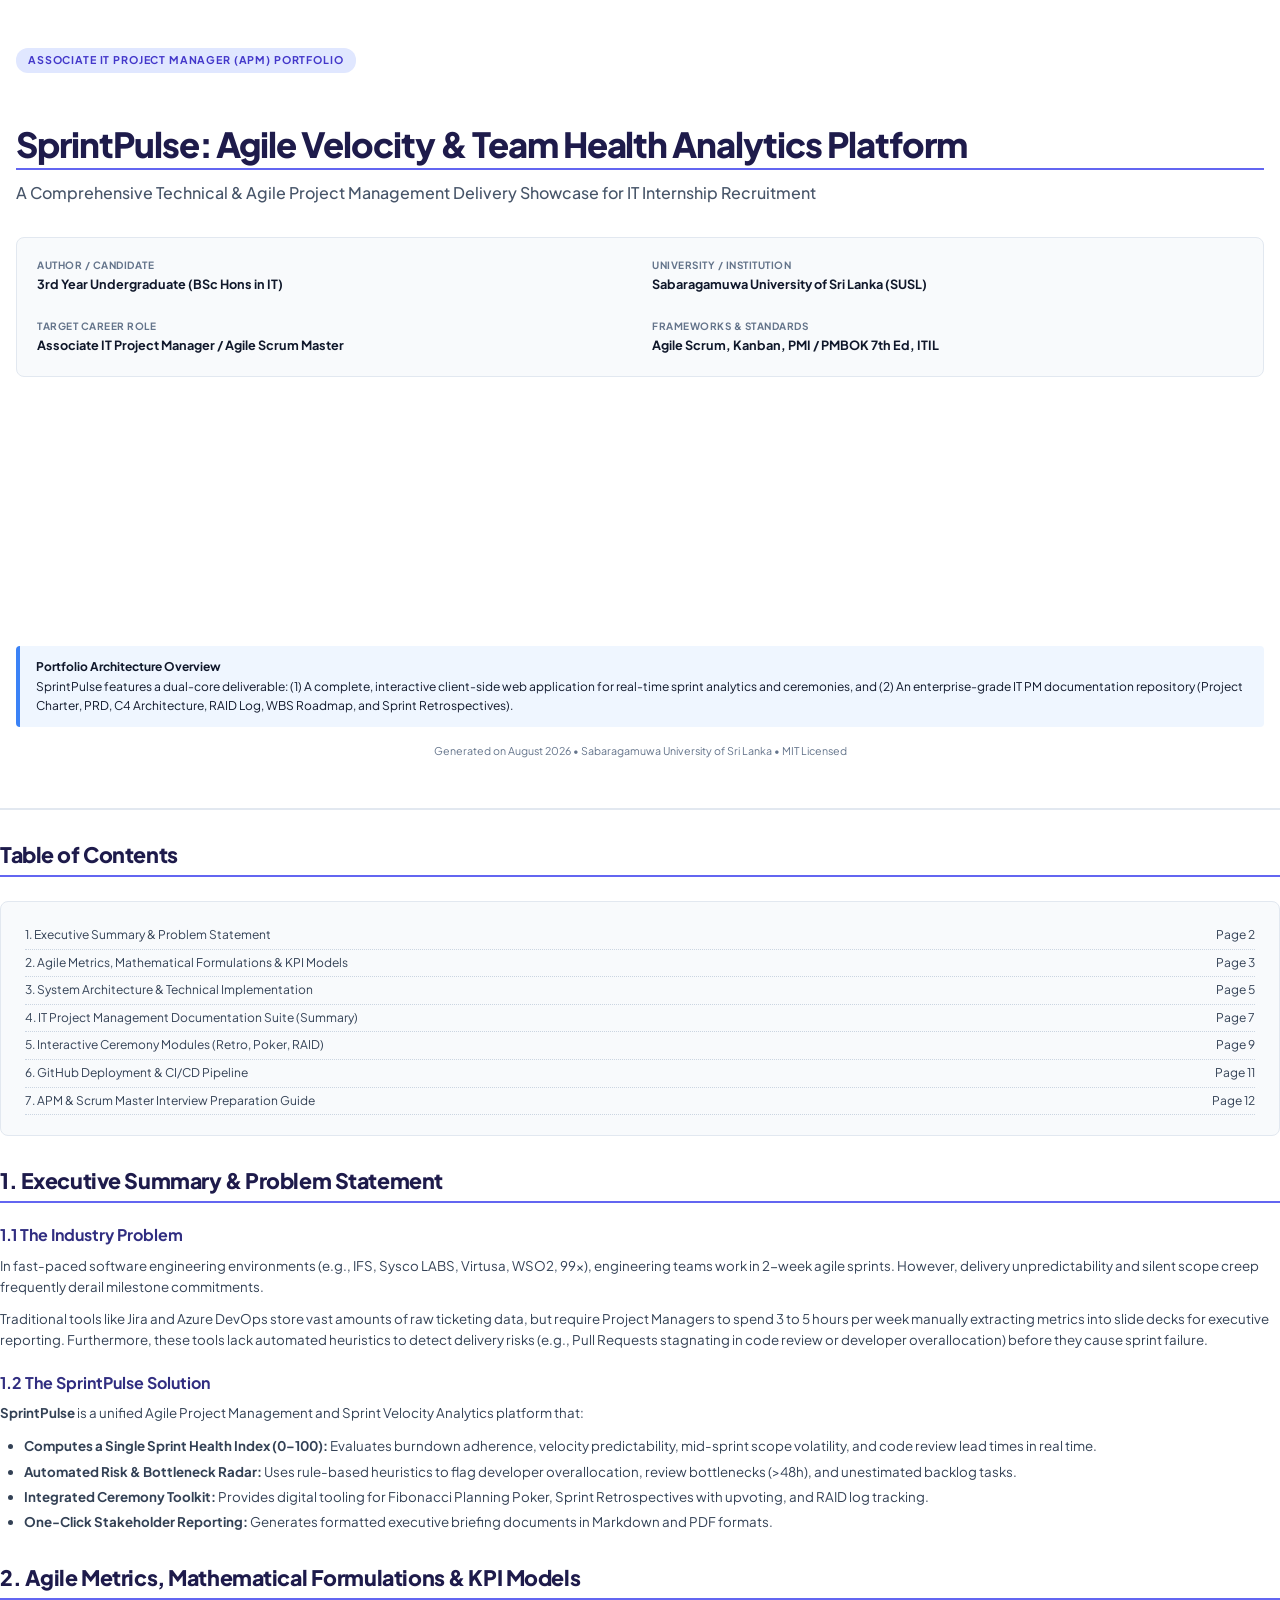
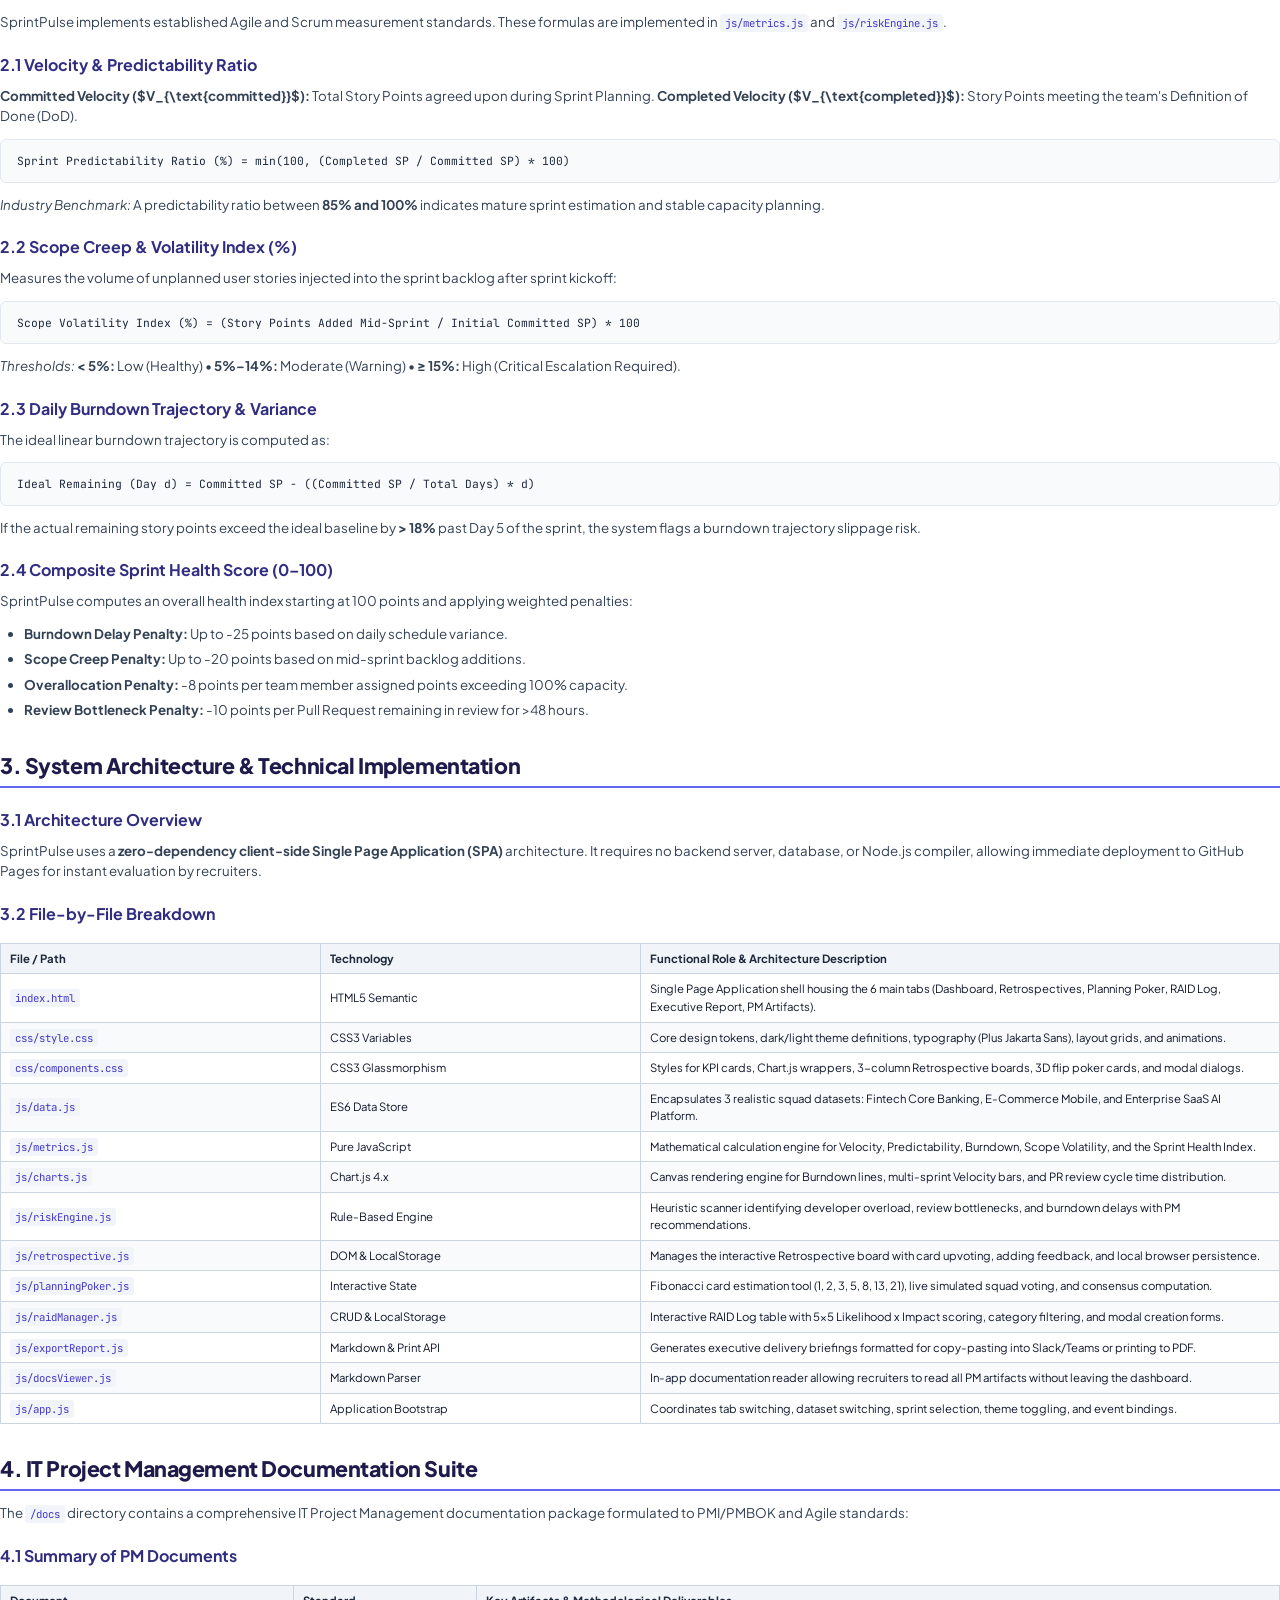
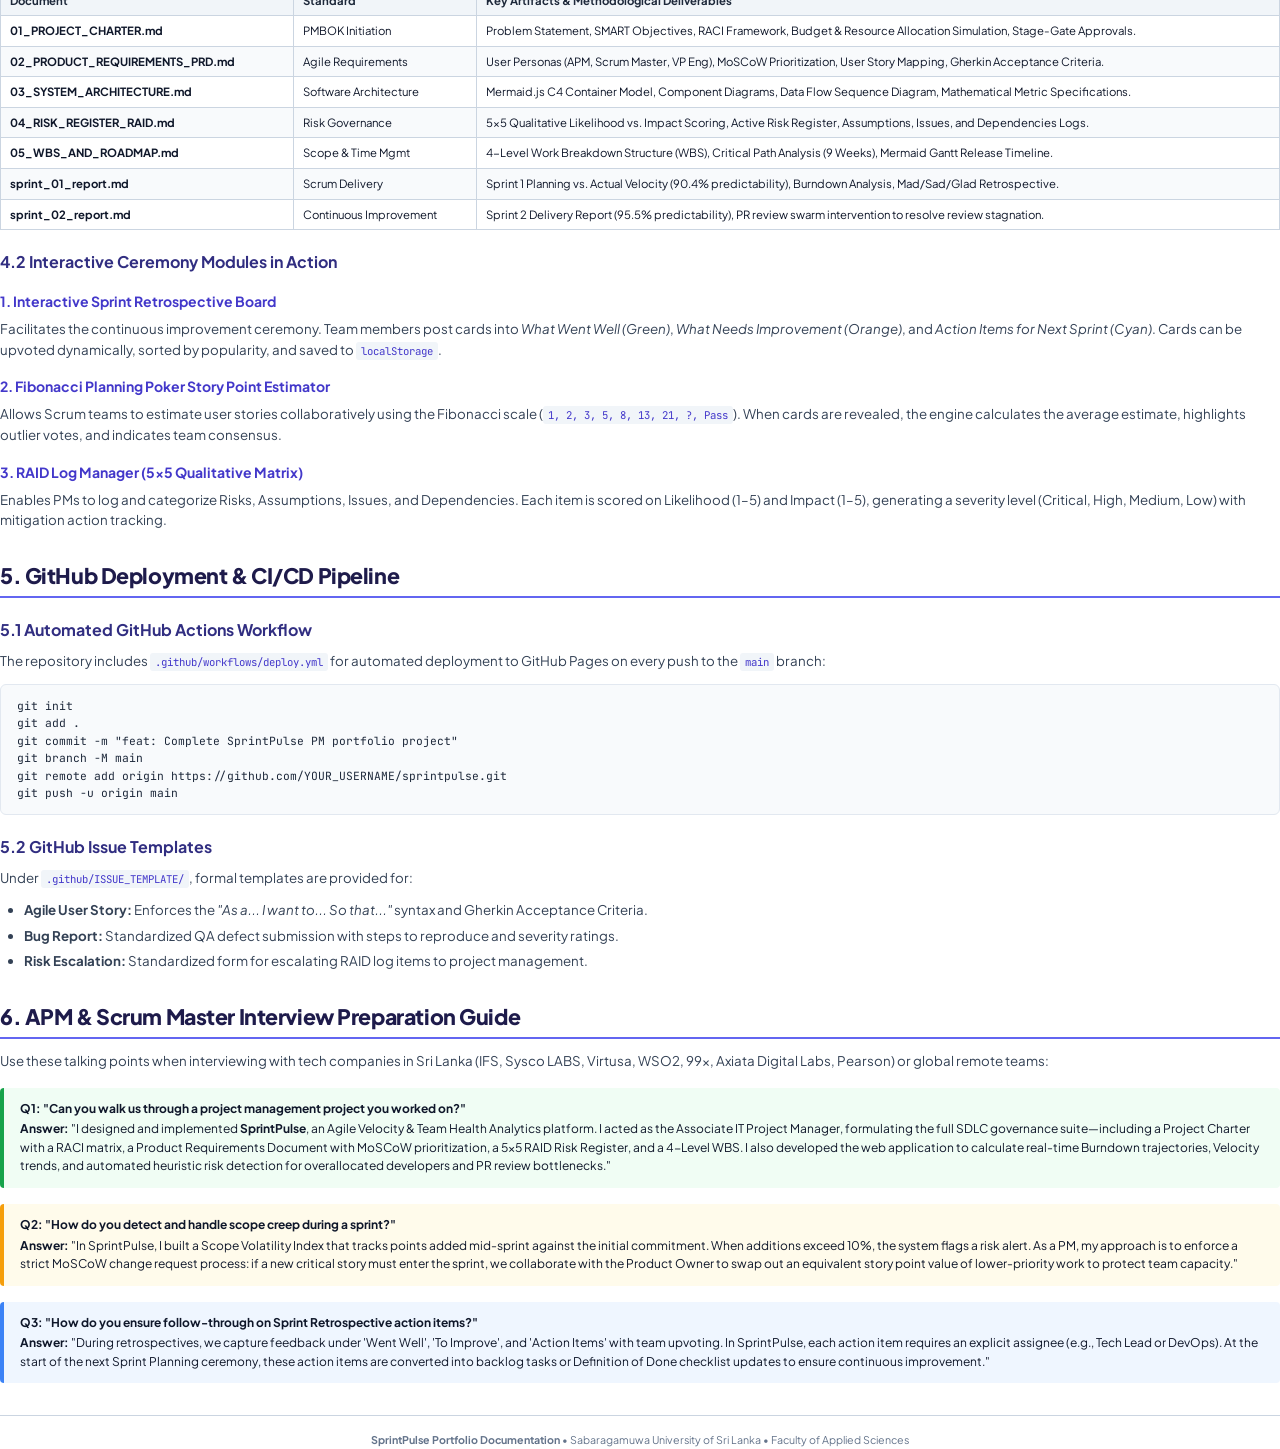
<file: SprintPulse_Project_Report.html>
<!DOCTYPE html>
<html lang="en">
<head>
  <meta charset="UTF-8">
  <title>SprintPulse - Complete IT Project Management & Technical Portfolio Report</title>
  <style>
    @import url('https://fonts.googleapis.com/css2?family=Plus+Jakarta+Sans:wght@300;400;500;600;700;800&family=JetBrains+Mono:wght@400;600&display=swap');

    @page {
      size: A4;
      margin: 18mm 16mm 18mm 16mm;
      @bottom-right {
        content: counter(page);
        font-family: 'Plus Jakarta Sans', sans-serif;
        font-size: 8pt;
        color: #64748b;
      }
    }

    * {
      box-sizing: border-box;
      margin: 0;
      padding: 0;
    }

    body {
      font-family: 'Plus Jakarta Sans', -apple-system, BlinkMacSystemFont, 'Segoe UI', Roboto, sans-serif;
      color: #0f172a;
      line-height: 1.55;
      font-size: 10pt;
      background: #ffffff;
    }

    .page-break {
      page-break-before: always;
    }

    /* Cover Page */
    .cover-page {
      min-height: 90vh;
      display: flex;
      flex-direction: column;
      justify-content: space-between;
      padding: 3rem 1rem;
      border-bottom: 2px solid #e2e8f0;
      page-break-after: always;
    }

    .cover-badge {
      display: inline-block;
      background: #e0e7ff;
      color: #4338ca;
      font-weight: 700;
      font-size: 8pt;
      padding: 4px 12px;
      border-radius: 12px;
      text-transform: uppercase;
      letter-spacing: 0.08em;
      margin-bottom: 1.5rem;
    }

    .cover-title {
      font-size: 26pt;
      font-weight: 800;
      line-height: 1.15;
      color: #1e1b4b;
      margin-bottom: 0.75rem;
      letter-spacing: -0.03em;
    }

    .cover-subtitle {
      font-size: 12pt;
      color: #475569;
      font-weight: 500;
      line-height: 1.4;
      margin-bottom: 2rem;
    }

    .cover-meta-grid {
      display: grid;
      grid-template-columns: 1fr 1fr;
      gap: 1.5rem;
      background: #f8fafc;
      border: 1px solid #e2e8f0;
      border-radius: 8px;
      padding: 1.25rem;
      margin: 2rem 0;
    }

    .meta-item {
      display: flex;
      flex-direction: column;
      gap: 2px;
    }

    .meta-label {
      font-size: 7.5pt;
      color: #64748b;
      text-transform: uppercase;
      font-weight: 700;
      letter-spacing: 0.05em;
    }

    .meta-val {
      font-size: 9.5pt;
      font-weight: 700;
      color: #0f172a;
    }

    /* Headings */
    h1 {
      font-size: 16pt;
      font-weight: 800;
      color: #1e1b4b;
      margin: 1.75rem 0 0.75rem 0;
      border-bottom: 2px solid #6366f1;
      padding-bottom: 4px;
      letter-spacing: -0.02em;
    }

    h2 {
      font-size: 12pt;
      font-weight: 700;
      color: #312e81;
      margin: 1.25rem 0 0.5rem 0;
    }

    h3 {
      font-size: 10.5pt;
      font-weight: 700;
      color: #4338ca;
      margin: 1rem 0 0.4rem 0;
    }

    p {
      margin-bottom: 0.75rem;
      color: #334155;
    }

    ul, ol {
      margin-left: 1.5rem;
      margin-bottom: 0.75rem;
      color: #334155;
    }

    li {
      margin-bottom: 0.3rem;
    }

    /* Tables */
    table {
      width: 100%;
      border-collapse: collapse;
      margin: 1rem 0;
      font-size: 8.5pt;
    }

    th, td {
      border: 1px solid #cbd5e1;
      padding: 6px 9px;
      text-align: left;
    }

    th {
      background-color: #f1f5f9;
      color: #1e293b;
      font-weight: 700;
    }

    tr:nth-child(even) td {
      background-color: #f8fafc;
    }

    /* Callout Boxes */
    .callout {
      background: #f0fdf4;
      border-left: 4px solid #16a34a;
      padding: 0.75rem 1rem;
      border-radius: 4px;
      margin: 1rem 0;
      font-size: 9pt;
    }

    .callout.info {
      background: #eff6ff;
      border-left-color: #3b82f6;
    }

    .callout.warning {
      background: #fffbeb;
      border-left-color: #f59e0b;
    }

    .callout-title {
      font-weight: 700;
      color: #0f172a;
      margin-bottom: 2px;
    }

    /* Code & Formulas */
    code {
      font-family: 'JetBrains Mono', monospace;
      background: #f1f5f9;
      padding: 2px 5px;
      border-radius: 3px;
      font-size: 8pt;
      color: #4338ca;
    }

    .formula-box {
      background: #f8fafc;
      border: 1px solid #e2e8f0;
      border-radius: 6px;
      padding: 0.75rem 1rem;
      margin: 0.75rem 0;
      font-family: 'JetBrains Mono', monospace;
      font-size: 8.5pt;
      color: #1e293b;
    }

    .toc {
      background: #f8fafc;
      border: 1px solid #e2e8f0;
      border-radius: 8px;
      padding: 1.25rem 1.5rem;
      margin: 1.5rem 0;
    }

    .toc-item {
      display: flex;
      justify-content: space-between;
      padding: 4px 0;
      border-bottom: 1px dotted #cbd5e1;
      font-size: 9pt;
      color: #334155;
    }
  </style>
</head>
<body>

  <!-- ===================================================================
       COVER PAGE
       =================================================================== -->
  <div class="cover-page">
    <div>
      <span class="cover-badge">Associate IT Project Manager (APM) Portfolio</span>
      <h1 class="cover-title">SprintPulse: Agile Velocity &amp; Team Health Analytics Platform</h1>
      <div class="cover-subtitle">
        A Comprehensive Technical &amp; Agile Project Management Delivery Showcase for IT Internship Recruitment
      </div>

      <div class="cover-meta-grid">
        <div class="meta-item">
          <span class="meta-label">Author / Candidate</span>
          <span class="meta-val">3rd Year Undergraduate (BSc Hons in IT)</span>
        </div>
        <div class="meta-item">
          <span class="meta-label">University / Institution</span>
          <span class="meta-val">Sabaragamuwa University of Sri Lanka (SUSL)</span>
        </div>
        <div class="meta-item">
          <span class="meta-label">Target Career Role</span>
          <span class="meta-val">Associate IT Project Manager / Agile Scrum Master</span>
        </div>
        <div class="meta-item">
          <span class="meta-label">Frameworks &amp; Standards</span>
          <span class="meta-val">Agile Scrum, Kanban, PMI / PMBOK 7th Ed, ITIL</span>
        </div>
      </div>
    </div>

    <div>
      <div class="callout info">
        <div class="callout-title">Portfolio Architecture Overview</div>
        SprintPulse features a dual-core deliverable: (1) A complete, interactive client-side web application for real-time sprint analytics and ceremonies, and (2) An enterprise-grade IT PM documentation repository (Project Charter, PRD, C4 Architecture, RAID Log, WBS Roadmap, and Sprint Retrospectives).
      </div>
      <div style="font-size: 8pt; color: #64748b; margin-top: 1rem; text-align: center;">
        Generated on August 2026 &bull; Sabaragamuwa University of Sri Lanka &bull; MIT Licensed
      </div>
    </div>
  </div>

  <!-- ===================================================================
       TABLE OF CONTENTS
       =================================================================== -->
  <h1>Table of Contents</h1>
  <div class="toc">
    <div class="toc-item"><span>1. Executive Summary &amp; Problem Statement</span><span>Page 2</span></div>
    <div class="toc-item"><span>2. Agile Metrics, Mathematical Formulations &amp; KPI Models</span><span>Page 3</span></div>
    <div class="toc-item"><span>3. System Architecture &amp; Technical Implementation</span><span>Page 5</span></div>
    <div class="toc-item"><span>4. IT Project Management Documentation Suite (Summary)</span><span>Page 7</span></div>
    <div class="toc-item"><span>5. Interactive Ceremony Modules (Retro, Poker, RAID)</span><span>Page 9</span></div>
    <div class="toc-item"><span>6. GitHub Deployment &amp; CI/CD Pipeline</span><span>Page 11</span></div>
    <div class="toc-item"><span>7. APM &amp; Scrum Master Interview Preparation Guide</span><span>Page 12</span></div>
  </div>

  <!-- ===================================================================
       SECTION 1: EXECUTIVE SUMMARY
       =================================================================== -->
  <h1>1. Executive Summary &amp; Problem Statement</h1>
  
  <h2>1.1 The Industry Problem</h2>
  <p>
    In fast-paced software engineering environments (e.g., IFS, Sysco LABS, Virtusa, WSO2, 99x), engineering teams work in 2-week agile sprints. However, delivery unpredictability and silent scope creep frequently derail milestone commitments.
  </p>
  <p>
    Traditional tools like Jira and Azure DevOps store vast amounts of raw ticketing data, but require Project Managers to spend 3 to 5 hours per week manually extracting metrics into slide decks for executive reporting. Furthermore, these tools lack automated heuristics to detect delivery risks (e.g., Pull Requests stagnating in code review or developer overallocation) before they cause sprint failure.
  </p>

  <h2>1.2 The SprintPulse Solution</h2>
  <p>
    <strong>SprintPulse</strong> is a unified Agile Project Management and Sprint Velocity Analytics platform that:
  </p>
  <ul>
    <li><strong>Computes a Single Sprint Health Index (0–100):</strong> Evaluates burndown adherence, velocity predictability, mid-sprint scope volatility, and code review lead times in real time.</li>
    <li><strong>Automated Risk &amp; Bottleneck Radar:</strong> Uses rule-based heuristics to flag developer overallocation, review bottlenecks (&gt;48h), and unestimated backlog tasks.</li>
    <li><strong>Integrated Ceremony Toolkit:</strong> Provides digital tooling for Fibonacci Planning Poker, Sprint Retrospectives with upvoting, and RAID log tracking.</li>
    <li><strong>One-Click Stakeholder Reporting:</strong> Generates formatted executive briefing documents in Markdown and PDF formats.</li>
  </ul>

  <!-- ===================================================================
       SECTION 2: METRICS & MATHEMATICAL FORMULATIONS
       =================================================================== -->
  <div class="page-break"></div>
  <h1>2. Agile Metrics, Mathematical Formulations &amp; KPI Models</h1>
  <p>
    SprintPulse implements established Agile and Scrum measurement standards. These formulas are implemented in <code>js/metrics.js</code> and <code>js/riskEngine.js</code>.
  </p>

  <h2>2.1 Velocity &amp; Predictability Ratio</h2>
  <p>
    <strong>Committed Velocity ($V_{\text{committed}}$):</strong> Total Story Points agreed upon during Sprint Planning.  
    <strong>Completed Velocity ($V_{\text{completed}}$):</strong> Story Points meeting the team's Definition of Done (DoD).
  </p>
  <div class="formula-box">
    Sprint Predictability Ratio (%) = min(100, (Completed SP / Committed SP) * 100)
  </div>
  <p>
    <em>Industry Benchmark:</em> A predictability ratio between <strong>85% and 100%</strong> indicates mature sprint estimation and stable capacity planning.
  </p>

  <h2>2.2 Scope Creep &amp; Volatility Index (%)</h2>
  <p>
    Measures the volume of unplanned user stories injected into the sprint backlog after sprint kickoff:
  </p>
  <div class="formula-box">
    Scope Volatility Index (%) = (Story Points Added Mid-Sprint / Initial Committed SP) * 100
  </div>
  <p>
    <em>Thresholds:</em> 
    <strong>&lt; 5%:</strong> Low (Healthy) &bull; 
    <strong>5%–14%:</strong> Moderate (Warning) &bull; 
    <strong>&ge; 15%:</strong> High (Critical Escalation Required).
  </p>

  <h2>2.3 Daily Burndown Trajectory &amp; Variance</h2>
  <p>
    The ideal linear burndown trajectory is computed as:
  </p>
  <div class="formula-box">
    Ideal Remaining (Day d) = Committed SP - ((Committed SP / Total Days) * d)
  </div>
  <p>
    If the actual remaining story points exceed the ideal baseline by <strong>&gt; 18%</strong> past Day 5 of the sprint, the system flags a burndown trajectory slippage risk.
  </p>

  <h2>2.4 Composite Sprint Health Score (0–100)</h2>
  <p>
    SprintPulse computes an overall health index starting at 100 points and applying weighted penalties:
  </p>
  <ul>
    <li><strong>Burndown Delay Penalty:</strong> Up to -25 points based on daily schedule variance.</li>
    <li><strong>Scope Creep Penalty:</strong> Up to -20 points based on mid-sprint backlog additions.</li>
    <li><strong>Overallocation Penalty:</strong> -8 points per team member assigned points exceeding 100% capacity.</li>
    <li><strong>Review Bottleneck Penalty:</strong> -10 points per Pull Request remaining in review for &gt;48 hours.</li>
  </ul>

  <!-- ===================================================================
       SECTION 3: SYSTEM ARCHITECTURE & CODEBASE DESIGN
       =================================================================== -->
  <div class="page-break"></div>
  <h1>3. System Architecture &amp; Technical Implementation</h1>

  <h2>3.1 Architecture Overview</h2>
  <p>
    SprintPulse uses a <strong>zero-dependency client-side Single Page Application (SPA)</strong> architecture. It requires no backend server, database, or Node.js compiler, allowing immediate deployment to GitHub Pages for instant evaluation by recruiters.
  </p>

  <h2>3.2 File-by-File Breakdown</h2>
  <table>
    <thead>
      <tr>
        <th style="width: 25%;">File / Path</th>
        <th style="width: 25%;">Technology</th>
        <th>Functional Role &amp; Architecture Description</th>
      </tr>
    </thead>
    <tbody>
      <tr>
        <td><code>index.html</code></td>
        <td>HTML5 Semantic</td>
        <td>Single Page Application shell housing the 6 main tabs (Dashboard, Retrospectives, Planning Poker, RAID Log, Executive Report, PM Artifacts).</td>
      </tr>
      <tr>
        <td><code>css/style.css</code></td>
        <td>CSS3 Variables</td>
        <td>Core design tokens, dark/light theme definitions, typography (Plus Jakarta Sans), layout grids, and animations.</td>
      </tr>
      <tr>
        <td><code>css/components.css</code></td>
        <td>CSS3 Glassmorphism</td>
        <td>Styles for KPI cards, Chart.js wrappers, 3-column Retrospective boards, 3D flip poker cards, and modal dialogs.</td>
      </tr>
      <tr>
        <td><code>js/data.js</code></td>
        <td>ES6 Data Store</td>
        <td>Encapsulates 3 realistic squad datasets: Fintech Core Banking, E-Commerce Mobile, and Enterprise SaaS AI Platform.</td>
      </tr>
      <tr>
        <td><code>js/metrics.js</code></td>
        <td>Pure JavaScript</td>
        <td>Mathematical calculation engine for Velocity, Predictability, Burndown, Scope Volatility, and the Sprint Health Index.</td>
      </tr>
      <tr>
        <td><code>js/charts.js</code></td>
        <td>Chart.js 4.x</td>
        <td>Canvas rendering engine for Burndown lines, multi-sprint Velocity bars, and PR review cycle time distribution.</td>
      </tr>
      <tr>
        <td><code>js/riskEngine.js</code></td>
        <td>Rule-Based Engine</td>
        <td>Heuristic scanner identifying developer overload, review bottlenecks, and burndown delays with PM recommendations.</td>
      </tr>
      <tr>
        <td><code>js/retrospective.js</code></td>
        <td>DOM &amp; LocalStorage</td>
        <td>Manages the interactive Retrospective board with card upvoting, adding feedback, and local browser persistence.</td>
      </tr>
      <tr>
        <td><code>js/planningPoker.js</code></td>
        <td>Interactive State</td>
        <td>Fibonacci card estimation tool (1, 2, 3, 5, 8, 13, 21), live simulated squad voting, and consensus computation.</td>
      </tr>
      <tr>
        <td><code>js/raidManager.js</code></td>
        <td>CRUD &amp; LocalStorage</td>
        <td>Interactive RAID Log table with 5x5 Likelihood x Impact scoring, category filtering, and modal creation forms.</td>
      </tr>
      <tr>
        <td><code>js/exportReport.js</code></td>
        <td>Markdown &amp; Print API</td>
        <td>Generates executive delivery briefings formatted for copy-pasting into Slack/Teams or printing to PDF.</td>
      </tr>
      <tr>
        <td><code>js/docsViewer.js</code></td>
        <td>Markdown Parser</td>
        <td>In-app documentation reader allowing recruiters to read all PM artifacts without leaving the dashboard.</td>
      </tr>
      <tr>
        <td><code>js/app.js</code></td>
        <td>Application Bootstrap</td>
        <td>Coordinates tab switching, dataset switching, sprint selection, theme toggling, and event bindings.</td>
      </tr>
    </tbody>
  </table>

  <!-- ===================================================================
       SECTION 4: PM DOCUMENTATION SUITE
       =================================================================== -->
  <div class="page-break"></div>
  <h1>4. IT Project Management Documentation Suite</h1>
  <p>
    The <code>/docs</code> directory contains a comprehensive IT Project Management documentation package formulated to PMI/PMBOK and Agile standards:
  </p>

  <h2>4.1 Summary of PM Documents</h2>
  <table>
    <thead>
      <tr>
        <th>Document</th>
        <th>Standard</th>
        <th>Key Artifacts &amp; Methodological Deliverables</th>
      </tr>
    </thead>
    <tbody>
      <tr>
        <td><strong>01_PROJECT_CHARTER.md</strong></td>
        <td>PMBOK Initiation</td>
        <td>Problem Statement, SMART Objectives, RACI Framework, Budget &amp; Resource Allocation Simulation, Stage-Gate Approvals.</td>
      </tr>
      <tr>
        <td><strong>02_PRODUCT_REQUIREMENTS_PRD.md</strong></td>
        <td>Agile Requirements</td>
        <td>User Personas (APM, Scrum Master, VP Eng), MoSCoW Prioritization, User Story Mapping, Gherkin Acceptance Criteria.</td>
      </tr>
      <tr>
        <td><strong>03_SYSTEM_ARCHITECTURE.md</strong></td>
        <td>Software Architecture</td>
        <td>Mermaid.js C4 Container Model, Component Diagrams, Data Flow Sequence Diagram, Mathematical Metric Specifications.</td>
      </tr>
      <tr>
        <td><strong>04_RISK_REGISTER_RAID.md</strong></td>
        <td>Risk Governance</td>
        <td>5x5 Qualitative Likelihood vs. Impact Scoring, Active Risk Register, Assumptions, Issues, and Dependencies Logs.</td>
      </tr>
      <tr>
        <td><strong>05_WBS_AND_ROADMAP.md</strong></td>
        <td>Scope &amp; Time Mgmt</td>
        <td>4-Level Work Breakdown Structure (WBS), Critical Path Analysis (9 Weeks), Mermaid Gantt Release Timeline.</td>
      </tr>
      <tr>
        <td><strong>sprint_01_report.md</strong></td>
        <td>Scrum Delivery</td>
        <td>Sprint 1 Planning vs. Actual Velocity (90.4% predictability), Burndown Analysis, Mad/Sad/Glad Retrospective.</td>
      </tr>
      <tr>
        <td><strong>sprint_02_report.md</strong></td>
        <td>Continuous Improvement</td>
        <td>Sprint 2 Delivery Report (95.5% predictability), PR review swarm intervention to resolve review stagnation.</td>
      </tr>
    </tbody>
  </table>

  <!-- ===================================================================
       SECTION 5: INTERACTIVE CEREMONY MODULES
       =================================================================== -->
  <h2>4.2 Interactive Ceremony Modules in Action</h2>
  
  <h3>1. Interactive Sprint Retrospective Board</h3>
  <p>
    Facilitates the continuous improvement ceremony. Team members post cards into <em>What Went Well (Green)</em>, <em>What Needs Improvement (Orange)</em>, and <em>Action Items for Next Sprint (Cyan)</em>. Cards can be upvoted dynamically, sorted by popularity, and saved to <code>localStorage</code>.
  </p>

  <h3>2. Fibonacci Planning Poker Story Point Estimator</h3>
  <p>
    Allows Scrum teams to estimate user stories collaboratively using the Fibonacci scale (<code>1, 2, 3, 5, 8, 13, 21, ?, Pass</code>). When cards are revealed, the engine calculates the average estimate, highlights outlier votes, and indicates team consensus.
  </p>

  <h3>3. RAID Log Manager (5x5 Qualitative Matrix)</h3>
  <p>
    Enables PMs to log and categorize Risks, Assumptions, Issues, and Dependencies. Each item is scored on Likelihood (1–5) and Impact (1–5), generating a severity level (Critical, High, Medium, Low) with mitigation action tracking.
  </p>

  <!-- ===================================================================
       SECTION 6: GITHUB DEPLOYMENT & CI/CD
       =================================================================== -->
  <div class="page-break"></div>
  <h1>5. GitHub Deployment &amp; CI/CD Pipeline</h1>

  <h2>5.1 Automated GitHub Actions Workflow</h2>
  <p>
    The repository includes <code>.github/workflows/deploy.yml</code> for automated deployment to GitHub Pages on every push to the <code>main</code> branch:
  </p>
  <div class="formula-box">
    git init<br>
    git add .<br>
    git commit -m "feat: Complete SprintPulse PM portfolio project"<br>
    git branch -M main<br>
    git remote add origin https://github.com/YOUR_USERNAME/sprintpulse.git<br>
    git push -u origin main
  </div>

  <h2>5.2 GitHub Issue Templates</h2>
  <p>
    Under <code>.github/ISSUE_TEMPLATE/</code>, formal templates are provided for:
  </p>
  <ul>
    <li><strong>Agile User Story:</strong> Enforces the <em>"As a... I want to... So that..."</em> syntax and Gherkin Acceptance Criteria.</li>
    <li><strong>Bug Report:</strong> Standardized QA defect submission with steps to reproduce and severity ratings.</li>
    <li><strong>Risk Escalation:</strong> Standardized form for escalating RAID log items to project management.</li>
  </ul>

  <!-- ===================================================================
       SECTION 7: INTERVIEW PREPARATION GUIDE
       =================================================================== -->
  <h1>6. APM &amp; Scrum Master Interview Preparation Guide</h1>
  <p>
    Use these talking points when interviewing with tech companies in Sri Lanka (IFS, Sysco LABS, Virtusa, WSO2, 99x, Axiata Digital Labs, Pearson) or global remote teams:
  </p>

  <div class="callout">
    <div class="callout-title">Q1: "Can you walk us through a project management project you worked on?"</div>
    <strong>Answer:</strong> "I designed and implemented <strong>SprintPulse</strong>, an Agile Velocity &amp; Team Health Analytics platform. I acted as the Associate IT Project Manager, formulating the full SDLC governance suite—including a Project Charter with a RACI matrix, a Product Requirements Document with MoSCoW prioritization, a 5x5 RAID Risk Register, and a 4-Level WBS. I also developed the web application to calculate real-time Burndown trajectories, Velocity trends, and automated heuristic risk detection for overallocated developers and PR review bottlenecks."
  </div>

  <div class="callout warning">
    <div class="callout-title">Q2: "How do you detect and handle scope creep during a sprint?"</div>
    <strong>Answer:</strong> "In SprintPulse, I built a Scope Volatility Index that tracks points added mid-sprint against the initial commitment. When additions exceed 10%, the system flags a risk alert. As a PM, my approach is to enforce a strict MoSCoW change request process: if a new critical story must enter the sprint, we collaborate with the Product Owner to swap out an equivalent story point value of lower-priority work to protect team capacity."
  </div>

  <div class="callout info">
    <div class="callout-title">Q3: "How do you ensure follow-through on Sprint Retrospective action items?"</div>
    <strong>Answer:</strong> "During retrospectives, we capture feedback under 'Went Well', 'To Improve', and 'Action Items' with team upvoting. In SprintPulse, each action item requires an explicit assignee (e.g., Tech Lead or DevOps). At the start of the next Sprint Planning ceremony, these action items are converted into backlog tasks or Definition of Done checklist updates to ensure continuous improvement."
  </div>

  <div style="margin-top: 2rem; border-top: 1px solid #cbd5e1; padding-top: 1rem; font-size: 8pt; color: #64748b; text-align: center;">
    <strong>SprintPulse Portfolio Documentation</strong> &bull; Sabaragamuwa University of Sri Lanka &bull; Faculty of Applied Sciences
  </div>

</body>
</html>
</file>
